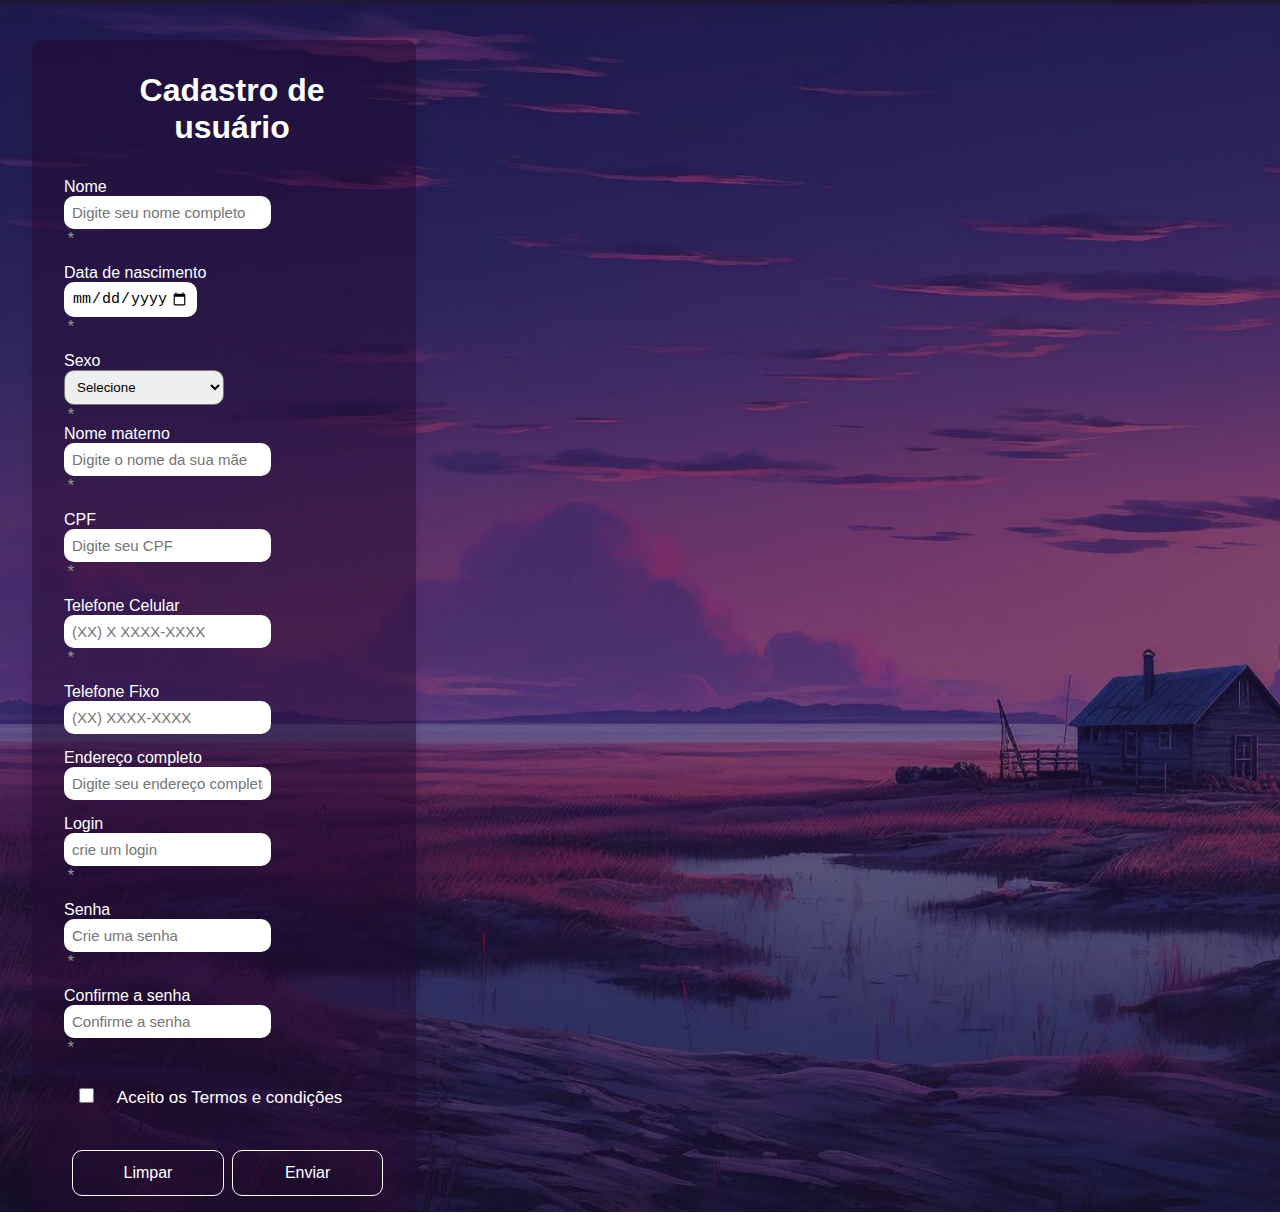
<file: AVFORM IV/index.html>
<!DOCTYPE html>
<html lang="pt-br">
<head>
    <meta charset="UTF-8">
    <meta name="viewport" content="width=device-width, initial-scale=1.0">
    <link rel="stylesheet" href="style.css">
    <title>Formulário de cadastro</title>
</head>
<body>
    <section class="container">
        <header class="title">
        <h1>Cadastro de usuário</h1>
        </header>
        <form action="#" id="form">
            <div class="grupo-input">
                <div class="caixa-input">
                    <!-- Os campos 'Nome' e 'Nome Materno' devem ser preenchidos com, no mínimo, dez caracteres 
                    alfabéticos, incluindo espaços. É essencial que o primeiro caractere de cada campo seja uma letra 
                    maiúscula. -->
                    <label for="nome">Nome</label> 
                    <input id="nome" placeholder="Digite seu nome completo"> <p> * </p>
                </div>
                <div id="nomeError" class="error"> O nome deve ter no mínimo 10 caracteres alfabéticos e começar com letra maiúscula.</div>
                <div class="caixa-input">
                    <label for="data">Data de nascimento</label>
                    <input id="data" type="date" placeholder="Digite sua idade"> <p>*</p>
                </div> 
                <div id="dataError" class="error">Por favor, insira sua data de nascimento.</div>
                <div id="dataError2" class="error">Você precisa ter 18 anos ou mais para se cadastrar.</div>
                <div class="select-group">
                    <label for="genero"> Sexo</label>
                    <select name="options" id="genero" placeholder="Selecione">
                        <option value="0">Selecione</option>
                        <option value="1">Feminino</option>
                        <option value="2">Masculino</option>
                        <option value="3">Prefiro não informar</option>
                    </select> <p>*</p>
                </div>
                <div class="caixa-input">
                    <!-- Os campos 'Nome' e 'Nome Materno' devem ser preenchidos com, no mínimo, dez caracteres 
                    alfabéticos, incluindo espaços. É essencial que o primeiro caractere de cada campo seja uma letra 
                    maiúscula. -->
                    <label for="nome-materno">Nome materno</label>
                    <input id="nome-materno" placeholder="Digite o nome da sua mãe"> <p>*</p>
                </div>
                <div id="nomeMaternoError" class="error">O nome materno deve ter no mínimo 10 caracteres alfabéticos e começar com letra maiúscula.</div>
                </div>
                <div class="caixa-input">
                    <!-- O campo CPF deve ter separação por “.” e “-“ conforme exemplo a seguir: 031.203.786-14
                     -->
                    <label for="CPF">CPF</label>
                    <input id="CPF" type="text"placeholder="Digite seu CPF" maxlength="14" autocomplete="off"> <p>*</p>  
                </div>
                <div id="cpfError" class="error">CPF inválido! Verifique os dados informados.</div>
                <div class="caixa-input">
                    <label for="telefoneCel">Telefone Celular</label>
                    <input id="telefoneCel" type="text" placeholder="(XX) X XXXX-XXXX" oninput="mascaraCel(this)"> <p>*</p>
                </div>
                <div id="telcelError" class="error">Preenche seu número de telefone</div>
                <div class="caixa-input">
                    <label for="tel-Fixo">Telefone Fixo</label>
                    <input id="tel-Fixo" type="text" placeholder="(XX) XXXX-XXXX" oninput="telFixo(this)">
                </div>
                <div id="telfixoError" class="error">O primeiro número da sequência de cinco dígitos tem que começar exclusivamente com um
                    dos seguintes valores: 2, 3, 4 ou 5.</div>
                </div>
                <div class="caixa-input">
                    <label for="endereco">Endereço completo</label>
                    <input id="endereco" type="text" placeholder="Digite seu endereço completo">
                </div>
                <div id="enderecoError" class="error">O endereço deve iniciar com 'Rua', 'Avenida', 'Travessa' ou 'Av.' e ter pelo menos 10 caracteres alfanuméricos.</div>
                <div class="caixa-input">
                    <label for="login">Login</label>
                    <input id="login" type="text" placeholder="Crie um login"> <p>*</p>
                </div>
                <div id="nomeUsuarioError" class="error">Seu nome de usuário deve ter exatamente 5 caracteres e conter apenas letras e espaços.</div>
                <div class="caixa-input">
                    <label for="senha">Senha</label>
                    <input id="senha" type="password" name="senha" placeholder="Crie uma senha"> <p>*</p>
                </div>
                <div id="senhaError" class="error">Senha inválida! Deve conter exatamente 7 caracteres alfanuméricos.</div>
                <div id="confirmasenhaError" class="error">As senhas não coincidem</div>
                <div class="caixa-input">
                    <label for="confirmasenha">Confirme a senha</label> 
                    <input id="confirmasenha" type="password" name="confirmasenha" placeholder="Confirme a senha"> <p>*</p>
                </div> 
                <div id="confirmaSenhaError" class="error">As senhas não coincidem</div>
            </div>
            <div class="termo">
                <input type="checkbox" id="termo-check"> <p id="texto-termo" >Aceito os Termos e condições</p>
            </div>
            <div id="termoError" class="error">Você precisa aceitar os termos e condições para prosseguir</div>
            <div class="botoes">
                <button type="reset" id="botao-limpar">Limpar</button>
                <button type="submit" id="botao-enviar">Enviar</button> <!--Colocar o link para se aberto no javascript-->
            </div>
        </form>
        <script src="script.js"></script>
    </section>

</body>
</html>
</file>
<file: AVFORM IV/style.css>
* {
    margin: 0;
    box-sizing: border-box;
}

body {
    display: flex;
    height: 100%;
    justify-content: start;
    align-items: start;
    font-family: Arial, sans-serif; /* Para melhorar a aparência geral */
    background-image: url(landscape.jpg);
    background-repeat: no-repeat;
    background-size: cover; /* A imagem se ajusta ao tamanho do body */
    
}

img {
    width: 500px;
    
}

h1 {
    color: rgb(255, 255, 255);
    text-align: center;
    padding: 0.5em;
    margin-bottom: 0.5em;
}

.container {
    /* Para que os elementos filhos nao herdem a opacidade, é só defini-la dentro do valor em rgb, no final */
    background-color: rgba(33, 8, 48, 0.5); 
    display: flex;
    flex-direction: column;
    margin-left: 2em;
    margin-top: 1em;
    width: 30%; /* Define uma largura máxima para o formulário */
    padding: 1em;
    padding-left: 2em;
    border-radius: 10px;
    box-shadow: 0 8px 10px rgba(0, 0, 0, 0.1); /* Borda sombreada */
}

.caixa-input {
    display: flex;
    align-items: center;
    margin-bottom: 15px; /* Espaçamento entre as caixas */
}


.select-group {
    margin-left: 6em;
    margin-bottom: 1em;
}

#genero{
    width: 12em;
}

p {
    display: inline;
    color: rgb(151, 150, 150);
    font-size: 17px;
    margin-left: 0.2em;
}

select {
    padding: 8px;
    width: 46%;
    border-radius: 10px;
    transition: color 0.3s ease, background-color 0.3s ease;
}

select:hover {
    background-color:rgb(225, 227, 255);
}

label {
    color: rgb(255, 255, 255);
    width: 150px; /* Define uma largura fixa para alinhar os labels */
    text-align: right; /* Alinha os labels à direita */
    padding-right: 12px; /* Espaço entre o label e o input */
    white-space: nowrap; /* Evita quebra de linha nos labels */
}

#data {
    width: 39.5%;
}

input {
    font-size: 15px;
    width: 61.5%;/* Faz com que o input ocupe o restante do espaço */
    padding: 8px; /* Adiciona espaçamento interno para os inputs */
    border-radius: 10px;
    border: none;
    display: block;
    flex-direction: column;
}

input:hover{
    background-color: rgb(225, 227, 255);
    transition: color 0.3s ease, background-color 0.3s ease;
}
.botoes {
    display: flex;
    margin-top: 2em;
    
}  

input:focus, select:focus{
    outline: 2px solid #8087ee; /* Substitui a borda preta por uma azul */
}

button {
    font-size: 16px;
    margin-left: 2.5%;
    padding: 0.8em;
    width: 45%;
    border-radius: 10px;
    border: solid 1px rgb(255, 255, 255);
    background: none;
    transition: color 0.3s ease, background-color 0.3s ease;
    color: white;
}


button:hover {
    background-color: rgb(108, 35, 156);
    color: white;
}


#termo-check {
    width: 15px;
    height: 15px;
    margin-left: 8em;
    background-color: #8087ee;
    color: #8087ee;
    display: inline-block;
}

#texto-termo {
    color: rgb(255, 255, 255);
}

input[type="checkbox"] {
    accent-color: rgb(90, 21, 180);  /* Altere a cor para o verde, por exemplo */
    border: none;
}

#login {
    text-transform:uppercase
  }

#login::placeholder{
    text-transform: lowercase;
}

/* formatação dos erros */

.error {
    font-size: 13px;
    background-color: rgb(156, 19, 19, 0.5);
    color: rgb(255, 255, 255);
    padding: 0.5em;
    padding-left: 1em;
    margin: 0.5em;
    display: none;
    border: solid 2px red;
    text-align: center;
}
/* XXXXXXXXXXXXXXXXXXX Design responsivo XXXXXXXXXXXXXXXXXXXXXXXX */

/*Responsividade*/
/*Computadores*/
@media only screen and (max-width: 1280px) {

    .select-group {
        margin-bottom: 1em;
        margin: 0;
    }

    #genero{
        max-width: 12em;
        display: block;
    }

    .caixa-input {
        display: block;
        align-items: center;
        margin-bottom: 15px; /* Espaçamento entre as caixas */
    }

    .container {
    margin-left: 2em;
    margin-top: 2.5em;
    width: 30%; /* Define uma largura máxima para o formulário */
    padding: 1em;
    padding-left: 2em;
    }
    
    #termo-check {
        margin: 1em;
    }

}


/*Tablets*/
@media only screen and (max-width: 912px){

    body {
        display: flex;
        height: 100%;
        justify-content: start;
        align-items: start;
        font-family: Arial, sans-serif; /* Para melhorar a aparência geral */
        background-image: url(landscape.jpg);
        background-repeat: no-repeat;
       
         
    }
    
   
    .container {
        max-height: 100em;
        min-width: 87%;
        padding: 2em;
    }

    #termo-check {
        margin: 1em;
    }
}



/*Celulares*/
@media only screen and (max-width: 450px) {

    body {
        min-height: 100vh; /* Garante que o body sempre ocupe pelo menos 100% da altura do viewport */
        background-image: url('landscape.jpg'); /* Substitua pelo caminho correto */
        background-repeat: no-repeat;
        background-size: cover; /* Ajusta a imagem para cobrir toda a área */
        background-position: center; /* Centraliza a imagem */
    }

    .container {
        min-height: 100em; /* Ajuste conforme necessário para o conteúdo */
        width: 100%; /* Pode usar "width" ao invés de "min-width" se for fixo */
        padding: 1em;
        margin: 0 auto; /* Centraliza o container */
    }

    #termo-check {
        margin: 1em;
    }
    
    #texto-termo {
        color: rgb(255, 255, 255);
    }

}





@media only screen and (max-width: 390px) {
    


    .container {
        height: 100vh; /* Ajuste conforme necessário para o conteúdo */
        width: 100%; /* Pode usar "width" ao invés de "min-width" se for fixo */
        padding: 1em;
    
    }


    select {
        width: 60%;
    }

    #data{
        display: block;
        max-width: 50%;
        
    }

  input {
    margin: 0;
    display: inline-block;
    width: 100%;
  }
  

  

    .botoes {
        width: 100%;
    }

}
</file>
